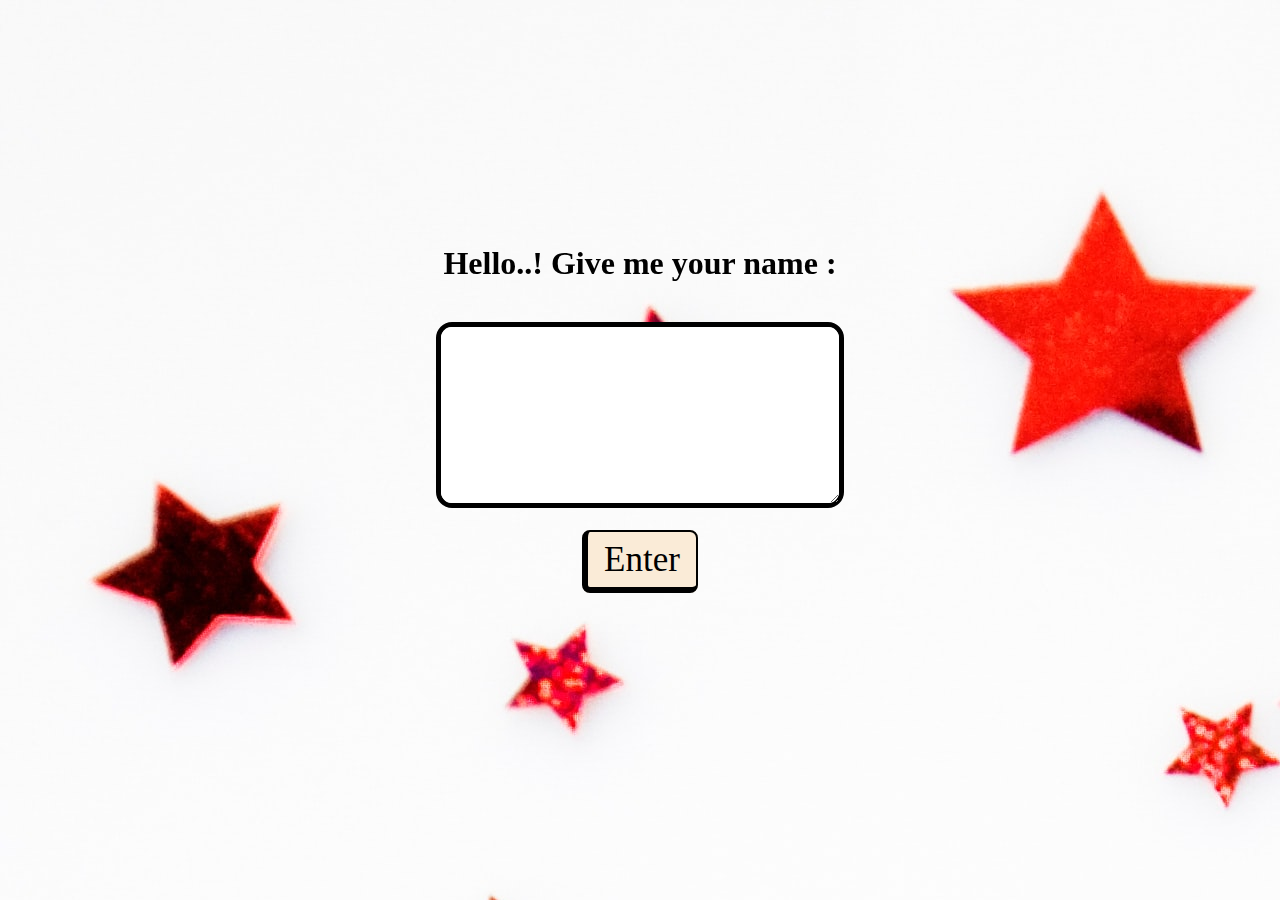
<file: index.html>
<!DOCTYPE html>
<html lang="en">
  <head>
    <meta charset="UTF-8" />
    <meta http-equiv="X-UA-Compatible" content="IE=edge" />
    <meta name="viewport" content="width=device-width, initial-scale=1.0" />
    <title>birhday | present</title>
    <link rel="stylesheet" href="style.css" />
  </head>
  <body class="bg-img">
    <center>
      <div>
        <h1>Hello..! Give me your name :</h1>
      </div>
      <br />
      <textarea></textarea>
      <div style="padding-top: 2rem">
        <a class="btn" href="wishpage.html">Enter</a>
      </div>
    </center>
  </body>
</html>
</file>
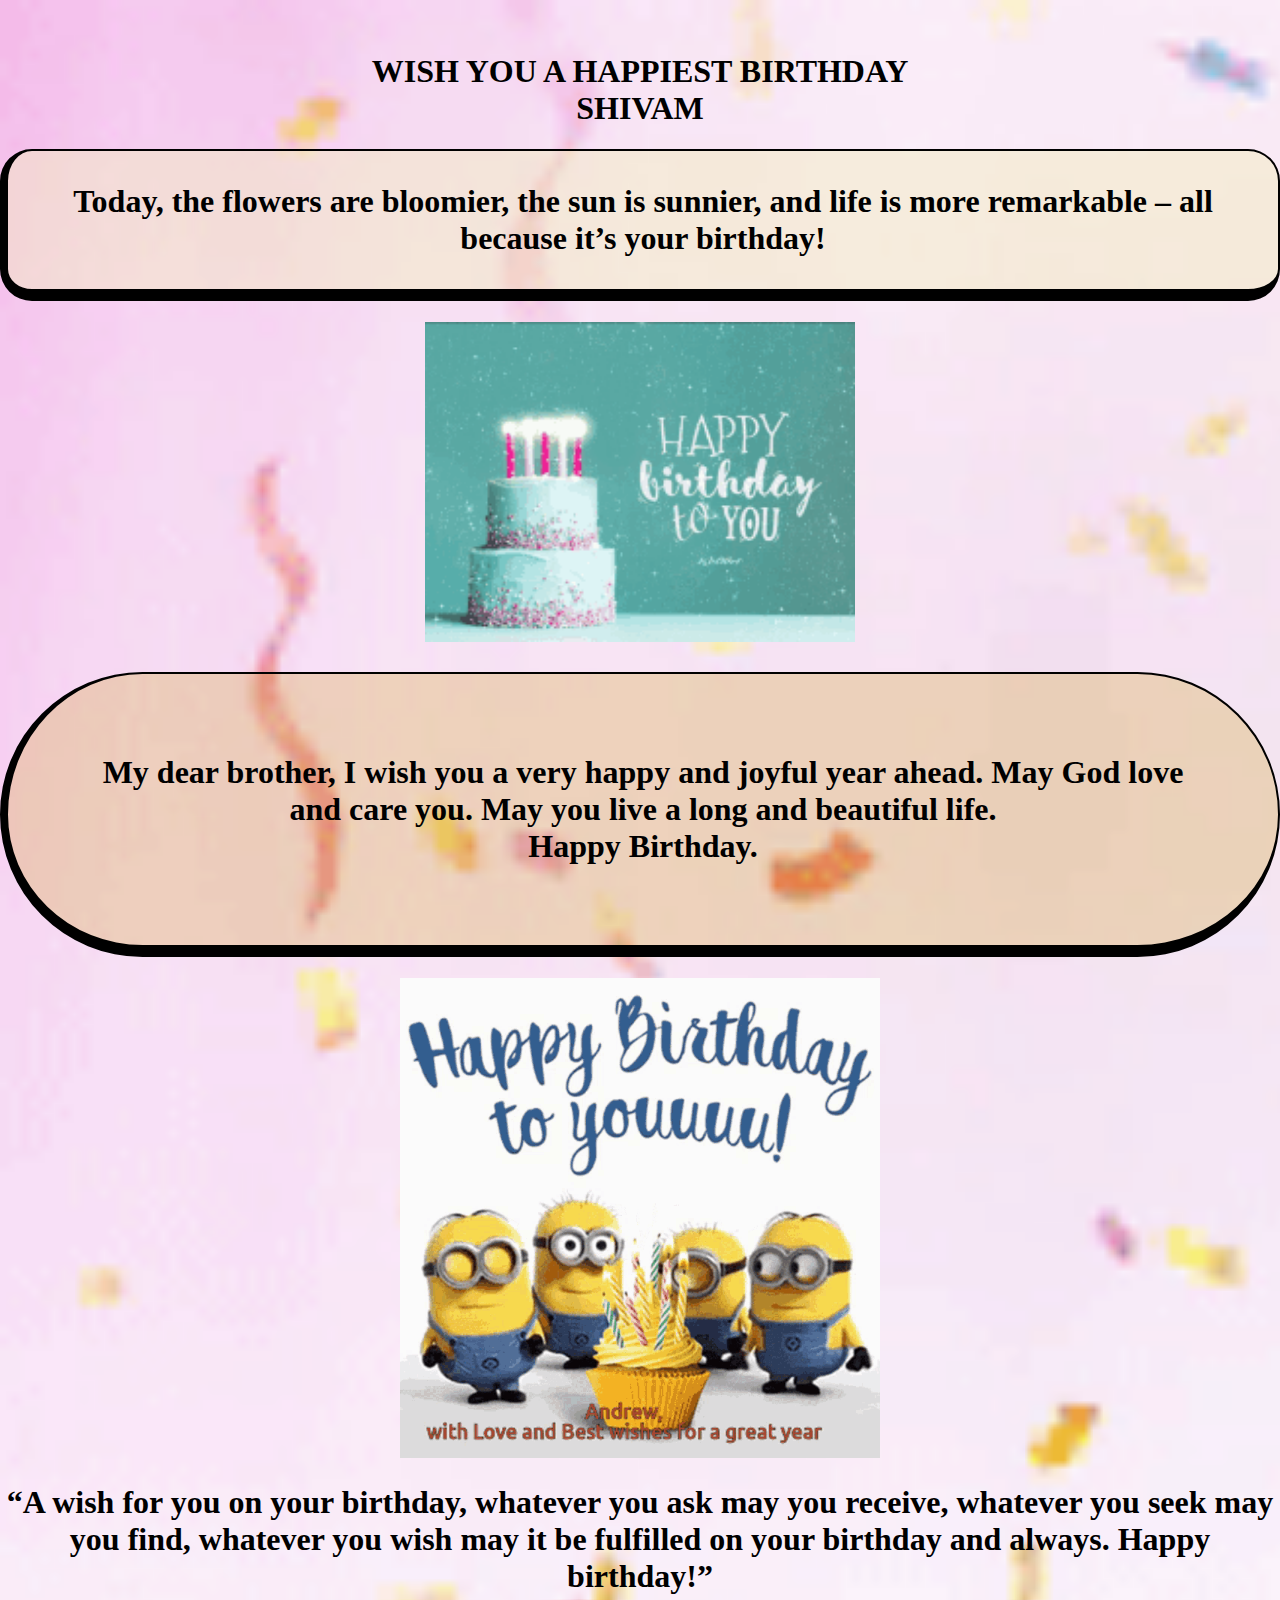
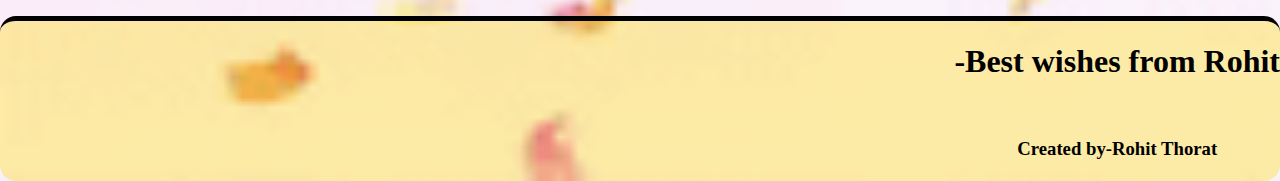
<file: wishpage.html>
<!DOCTYPE html>
<html lang="en">
  <head>
    <meta charset="UTF-8" />
    <meta http-equiv="X-UA-Compatible" content="IE=edge" />
    <meta name="viewport" content="width=device-width, initial-scale=1.0" />
    <title>happy birthday</title>
    <style>
      body {
        justify-content: center;
        align-items: center;
        background-image: url("birthday9.gif");
        background-size: cover;
        font-family: Cambria, Cochin, Georgia, Times, "Times New Roman", serif;
        margin: 0%;
        padding-top: 2rem;
      }

      .img2 {
        height: 70vh;
        width: 100vh;
        margin: 0%;
      }
    </style>
  </head>
  <body>
    <center>
      <h1>
        WISH YOU A HAPPIEST BIRTHDAY
        <br />
        SHIVAM
      </h1>
    </center>

    <center>
      <div>
        <h1
          style="
            border: 2px solid black;
            border-bottom: 12px solid black;
            border-left: 8px solid black;

            padding: 2rem;
            border-radius: 2rem;
            background-color: rgba(242, 236, 187, 0.447);
          "
        >
          Today, the flowers are bloomier, the sun is sunnier, and life is more
          remarkable – all because it’s your birthday!
        </h1>
      </div>
    </center>

    <center>
      <div>
        <h1>
          <img style="height: 20rem" src="birthday.gif" />
        </h1>
      </div>
    </center>

    <center>
      <h1
        style="
          border: 2px solid black;
          border-bottom: 12px solid black;
          border-left: 8px solid black;

          padding: 5rem;
          border-radius: 25rem;
          background-color: rgba(212, 163, 41, 0.276);
        "
      >
        My dear brother, I wish you a very happy and joyful year ahead. May God
        love and care you. May you live a long and beautiful life.
        <br />
        Happy Birthday.
      </h1>
    </center>

    <center>
      <div>
        <img style="height: 30rem" src="birthday2.gif" />
      </div>
    </center>

    <center>
      <div>
        <h1>
          “A wish for you on your birthday, whatever you ask may you receive,
          whatever you seek may you find, whatever you wish may it be fulfilled
          on your birthday and always. Happy birthday!”
        </h1>
      </div>
    </center>

    <!-- <div>
        <img class="img2" src="borthday 1.jpg" />
      </div> -->
  </body>
  <center>
    <footer
      style="
        background-color: rgba(255, 217, 0, 0.342);
        height: 10rem;
        border-top: 5px solid black;
        border-radius: 1rem;
      "
    >
      <span style="float: right">
        <h1>-Best wishes from Rohit</h1>
        <br />
        <h3 style="padding-right: 0%">Created by-Rohit Thorat</h3>
      </span>
    </footer>
  </center>
</html>
</file>
<file: style.css>
body{
   
    padding-top: 14rem;
    margin: 0%;
    
}

.bg-img{
    background-image: url("birthday 3.jpg");
    background-repeat: no-repeat;
    
}
textarea{
    display: flex;
    height: 3rem;
    width: 30vh;
    padding: 4rem;
    font-size: 3rem;
    border: 5px solid black;
    border-radius: 1rem;
}



.btn{
    background-color: antiquewhite;
    text-decoration: none;
    color: black;
    font-size: 35px;
    border: 2px solid black;
    padding: 0.5rem 1rem;
    border-radius: 0.5rem;
    border-bottom: 6px solid black;
    border-left: 6px solid black;

}
</file>
